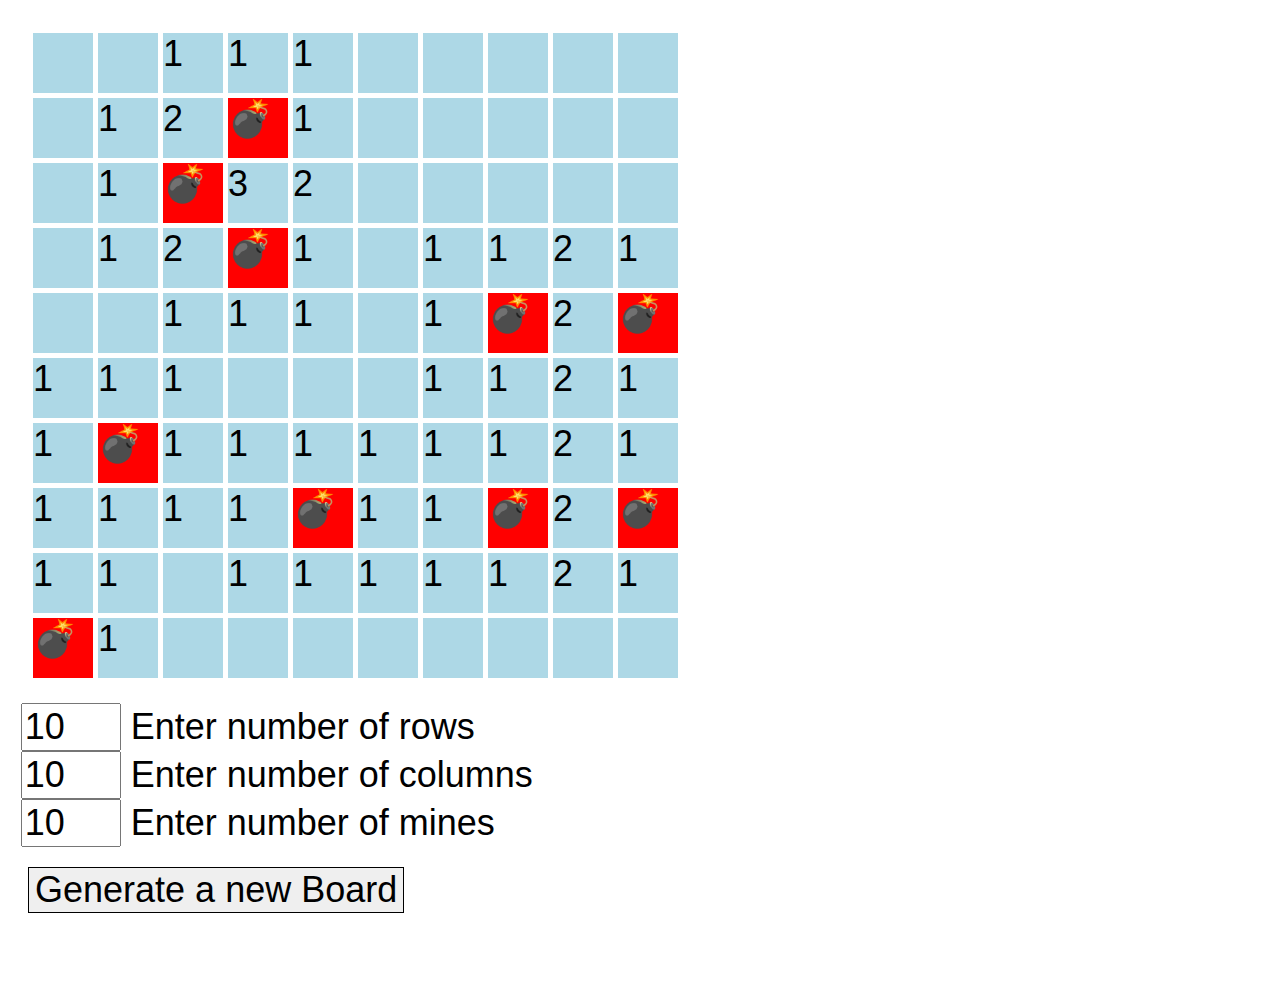
<file: Minesweeper/index.html>
<!DOCTYPE html>
<html lang="en">
  <head>
    <meta charset="UTF-8" />
    <meta http-equiv="X-UA-Compatible" content="IE=edge" />
    <meta name="viewport" content="width=device-width, initial-scale=1.0" />
    <link rel="stylesheet" href="style.css" />
    <title>Minesweeper generator</title>
  </head>
  <body>
    <section id="board"></section>
    <section id="text">
      <section>
        <input type="number" id="rowsDefault" value="10" />
        <span>Enter number of rows</span>
      </section>
      <section>
        <input type="number" id="colsDefault" value="10" />
        <span>Enter number of columns</span>
      </section>
      <section>
        <input type="number" id="minesDefault" value="10" />
        <span>Enter number of mines</span>
      </section>
    </section>

    <button id="button">Generate a new Board</button>
    <h2 id="error"></h2>
    <script src="main.js"></script>
  </body>
</html>
</file>
<file: Minesweeper/style.css>
* {
  box-sizing: border-box;
  font-family: Arial, Helvetica, sans-serif;
  font-size: 1.5rem;
}

body {
  display: flex;
  align-items: flex-start;
  flex-direction: column;
}

#board {
  display: grid;
  grid-template-columns: repeat(var(--colCSS), 60px);
  grid-template-rows: repeat(var(--rowCSS), 60px);
  gap: 5px;
  margin: 20px;
  padding: 5px;
}

#text {
  height: 100%;
  width: 100%;
  display: flex;
  flex-direction: column;
  align-items: baseline;
  margin-left: 1%;
}

.mine {
  background-color: red;
}
.clear {
  background-color: lightblue;
}

#button {
  margin: 20px;
  border: 1px solid black;
}

input {
  width: 100px;
}

#button:hover {
  cursor: pointer;
}
</file>
